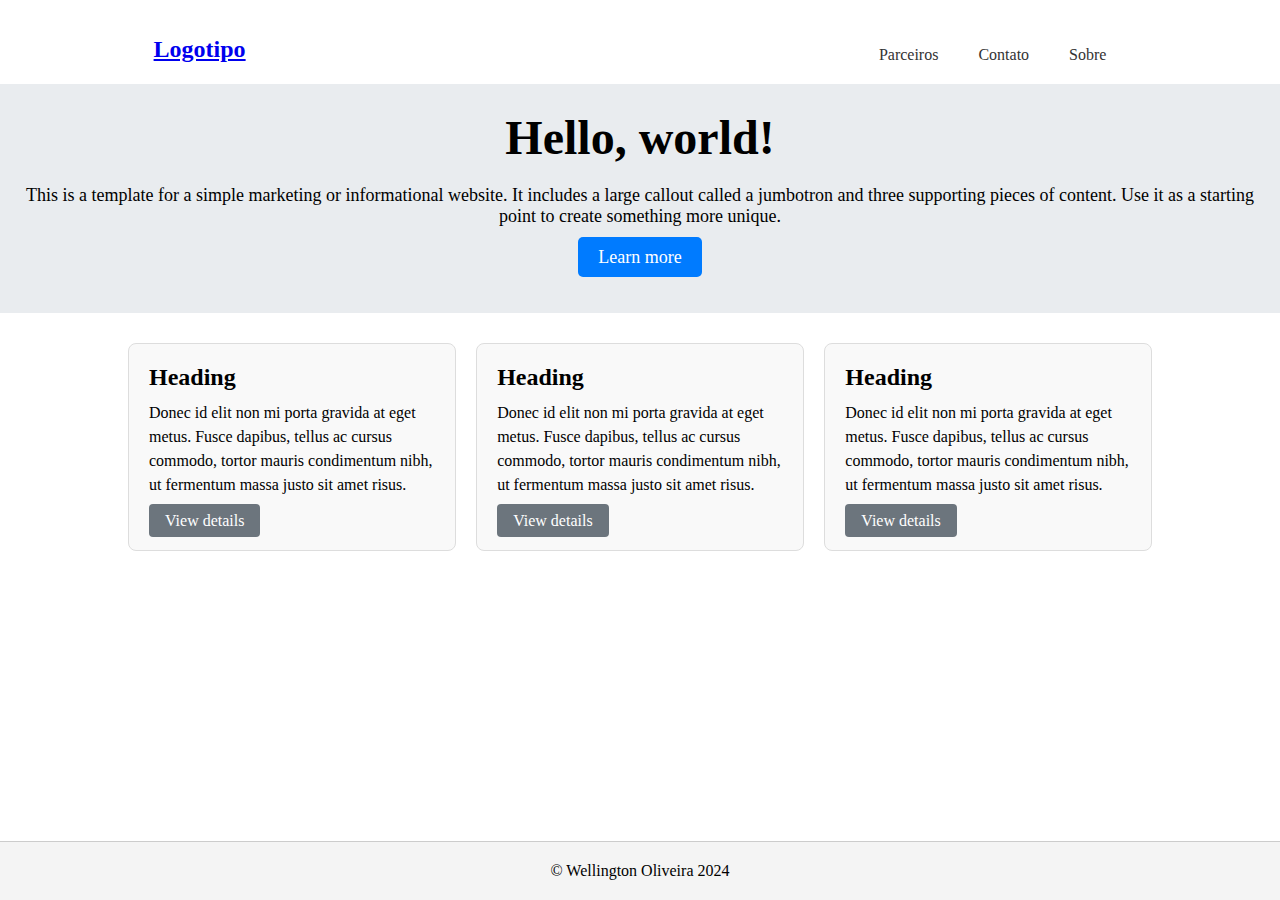
<file: exercicios/exercicio-01/index.html>
<!DOCTYPE html>
<html lang="pt-br">
  <head>
    <meta charset="UTF-8" />
    <meta name="viewport" content="width=device-width, initial-scale=1" />
    <title>TITULO AQUI</title>
    <meta name="description" content="DESCRICAO AQUI" />
    <meta name="author" content="Wellington_Oliveira" />

    <link rel="icon" href="../images/favicon.png" type="image/png" />

    <link rel="stylesheet" href="style.css" />
  </head>

  <body>
    <nav class="navbar clearfix">
      <a href="#" class="logo">Logotipo</a>
      <div id="menu">
        <ul>
          <li class="menu-item">
            <a class="menu-link" href="#">Parceiros</a>
          </li>
          <li class="menu-item">
            <a class="menu-link" href="#">Contato</a>
          </li>
          <li class="menu-item">
            <a class="menu-link" href="#">Sobre</a>
          </li>
        </ul>
      </div>
    </nav>

    <main>
      <div class="jumbotron">
        <div class="container clearfix">
          <h1>Hello, world!</h1>
          <p>
            This is a template for a simple marketing or informational website.
            It includes a large callout called a jumbotron and three supporting
            pieces of content. Use it as a starting point to create something
            more unique.
          </p>
          <p>
            <a class="btn btn-primary">Learn more</a>
          </p>
        </div>
      </div>

      <div class="container-clearfix">
        <div class="coluna">
          <h2>Heading</h2>
          <p>
            Donec id elit non mi porta gravida at eget metus. Fusce dapibus,
            tellus ac cursus commodo, tortor mauris condimentum nibh, ut
            fermentum massa justo sit amet risus.
          </p>
          <a class="btn btn-small btn-secondary">View details</a>
        </div>
        <div class="coluna">
          <h2>Heading</h2>
          <p>
            Donec id elit non mi porta gravida at eget metus. Fusce dapibus,
            tellus ac cursus commodo, tortor mauris condimentum nibh, ut
            fermentum massa justo sit amet risus.
          </p>
          <a class="btn btn-small btn-secondary">View details</a>
        </div>
        <div class="coluna">
          <h2>Heading</h2>
          <p>
            Donec id elit non mi porta gravida at eget metus. Fusce dapibus,
            tellus ac cursus commodo, tortor mauris condimentum nibh, ut
            fermentum massa justo sit amet risus.
          </p>
          <a class="btn btn-small btn-secondary">View details</a>
        </div>
      </div>
    </main>

    <footer>
      <p>© Wellington Oliveira 2024</p>
    </footer>
  </body>
</html>
</file>
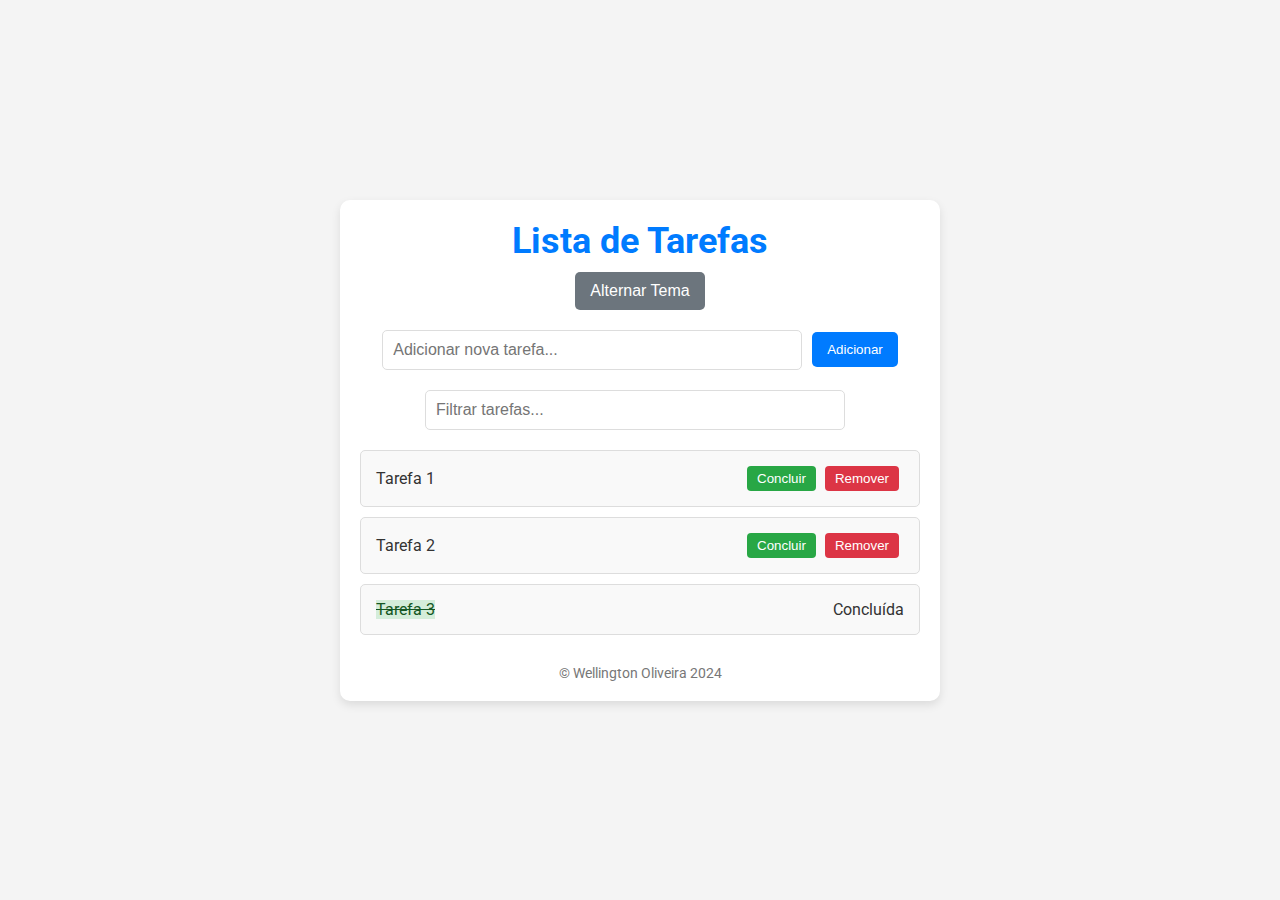
<file: exercicios/exercicio-02/index.html>
<!DOCTYPE html>
<html lang="pt-br">
<head>
  <meta charset="UTF-8" />
  <meta name="viewport" content="width=device-width, initial-scale=1.0" />
  <meta name="description" content="DESCRICAO AQUI" />
  <meta name="author" content="Wellington_Oliveira" />
  <link rel="icon" href="../images/favicon.png" type="image/png" />
  <title>Lista de Tarefas</title>
  <link rel="stylesheet" href="style.css" />
  <link href="https://fonts.googleapis.com/css2?family=Roboto:wght@400;700&display=swap" rel="stylesheet">
</head>
<body>
  <div class="app">
    <header>
      <h1>Lista de Tarefas</h1>
      <div class="theme-toggle">
        <button id="theme-btn" class="btn-theme">Alternar Tema</button>
      </div>
    </header>

    <main>
      <div class="add-task">
        <input type="text" id="task-input" placeholder="Adicionar nova tarefa..." />
        <button id="add-btn" class="btn">Adicionar</button>
      </div>

      <div class="filter-task">
        <input type="text" id="filter-input" placeholder="Filtrar tarefas..." />
      </div>

      <ul id="task-list"></ul>
    </main>

    <footer>
      <p>© Wellington Oliveira 2024</p>
    </footer>
  </div>

  <script src="script.js"></script>
</body>
</html>
</file>
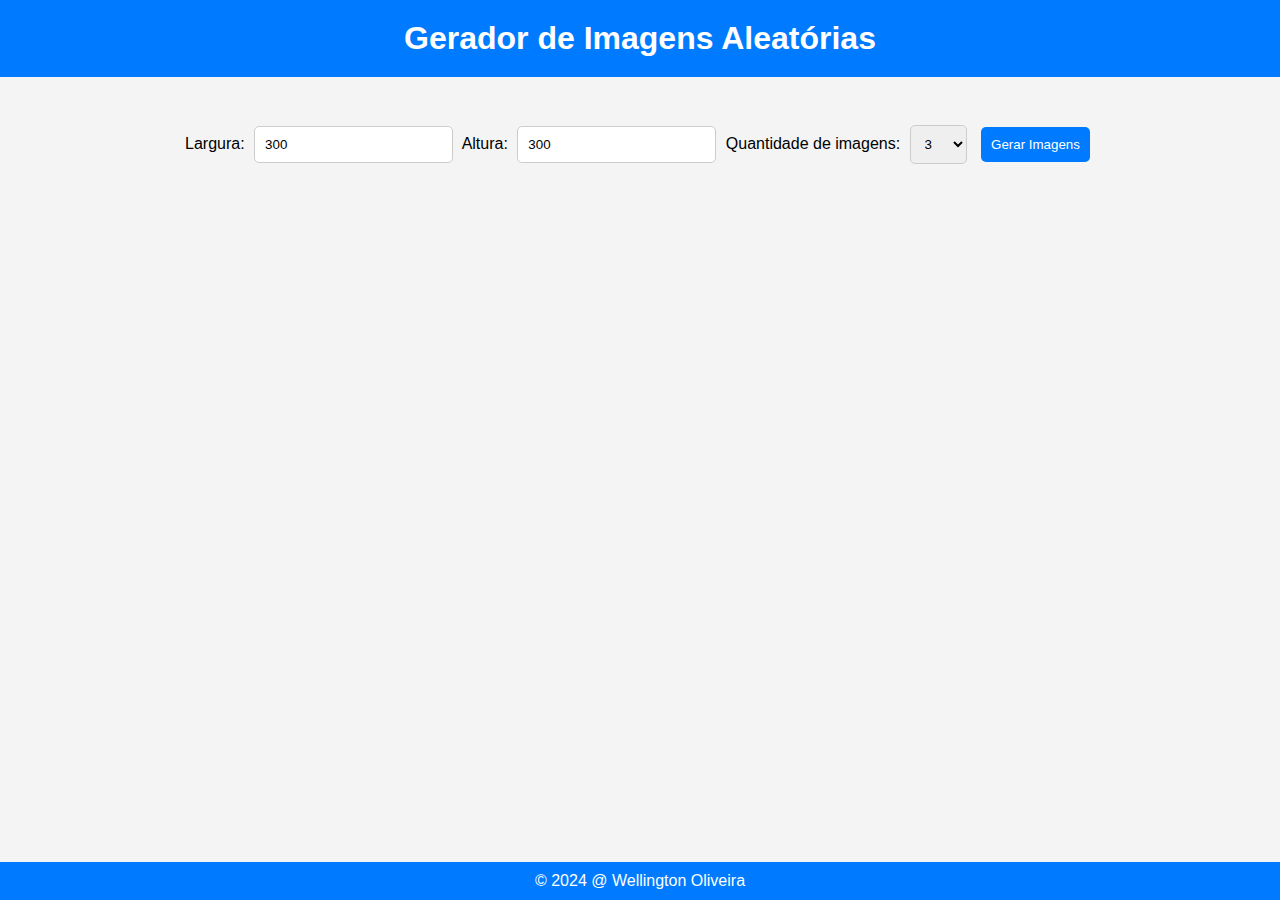
<file: exercicios/exercicio-03/index.html>
<!DOCTYPE html>
<html lang="pt-br">
<head>
    <meta charset="UTF-8">
    <meta name="viewport" content="width=device-width, initial-scale=1.0">
    <meta http-equiv="X-UA-Compatible" content="IE=edge">
    <title>Gerador de Imagens Aleatórias</title>
    <meta name="description" content="DESCRICAO AQUI" />
    <meta name="author" content="Wellington_Oliveira" />
    <link rel="icon" href="../images/favicon.png" type="image/png" />
    <link rel="stylesheet" href="style.css">
</head>
<body>

    <!-- Header fixo -->
    <header>
        <h1>Gerador de Imagens Aleatórias</h1>
    </header>

    <main>
        <div class="container">
            <form id="imageForm">
                <label for="width">Largura:</label>
                <input type="number" id="width" name="width" value="300" required>

                <label for="height">Altura:</label>
                <input type="number" id="height" name="height" value="300" required>

                <label for="quantity">Quantidade de imagens:</label>
                <select id="quantity" name="quantity">
                    <option value="3">3</option>
                    <option value="5">5</option>
                    <option value="10">10</option>
                    <option value="20">20</option>
                </select>

                <button type="submit">Gerar Imagens</button>
            </form>

            <div id="imageGrid"></div>
        </div>
    </main>

    <footer>
        &copy; 2024 @ Wellington Oliveira
    </footer>

    <script src="main.js"></script>
</body>
</html>
</file>
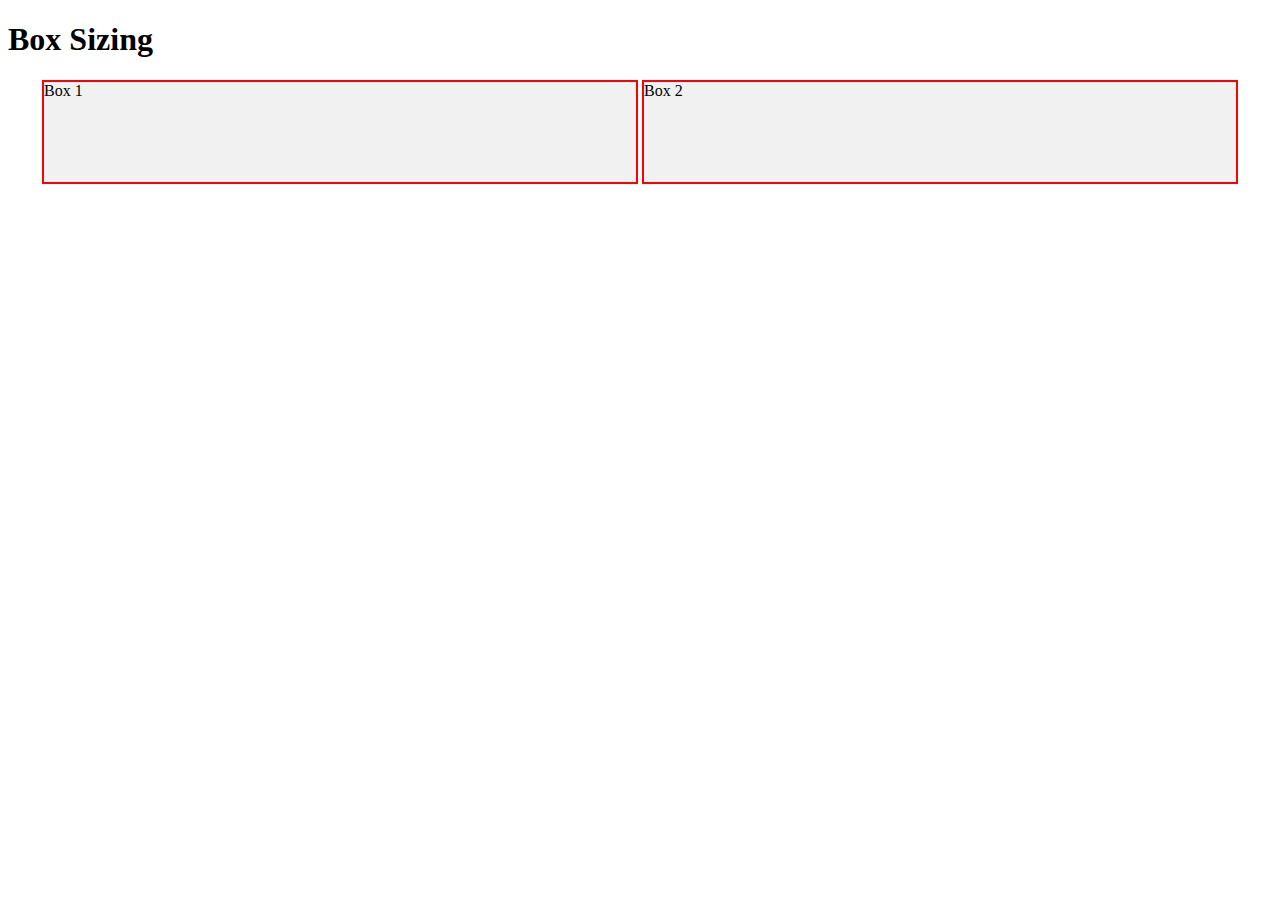
<file: util/box_model.html>
<!DOCTYPE html>
<html lang="en">
  <head>
    <meta charset="UTF-8" />
    <meta name="viewport" content="width=device-width, initial-scale=1.0" />
    <title>Document</title>
    <style>
      .container {
        display: block;
        width: 1200px;
        max-width: 100%;
        margin: 0 auto;
      }
      .box {
        display: block;
        width: calc(50% - 8px);
        height: 100px;
        background-color: #f1f1f1;
        border: 2px solid red;
        margin: 0 2px;
        float: left;
      }
    </style>
  </head>
  <body>
    <h1>Box Sizing</h1>
    <div class="container">
      <div class="box">Box 1</div>
      <div class="box">Box 2</div>
    </div>
  </body>
</html>
</file>
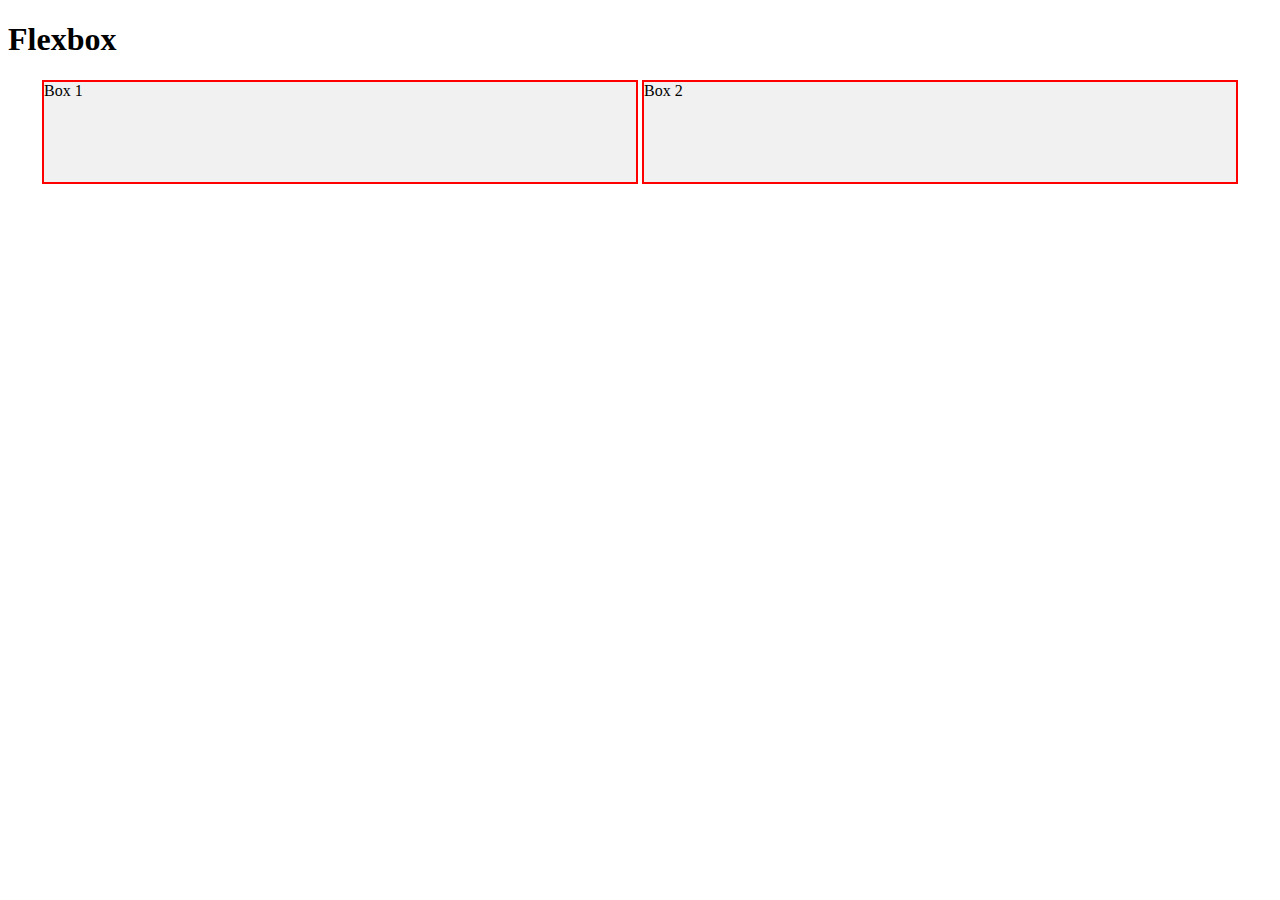
<file: util/flexbox.html>
<!DOCTYPE html>
<html lang="en">
  <head>
    <meta charset="UTF-8" />
    <meta name="viewport" content="width=device-width, initial-scale=1.0" />
    <title>Document</title>
    <style>
      .container {
        display: flex;
        justify-content: space-between;
        width: 1200px;
        max-width: 100%;
        margin: 0 auto;
      }
      .box {
        width: 50%;
        height: 100px;
        background-color: #f1f1f1;
        border: 2px solid red;
        margin: 0 2px;
      }
    </style>
  </head>
  <body>
    <h1>Flexbox</h1>
    <div class="container">
      <div class="box">Box 1</div>
      <div class="box">Box 2</div>
    </div>
  </body>
</html>
</file>
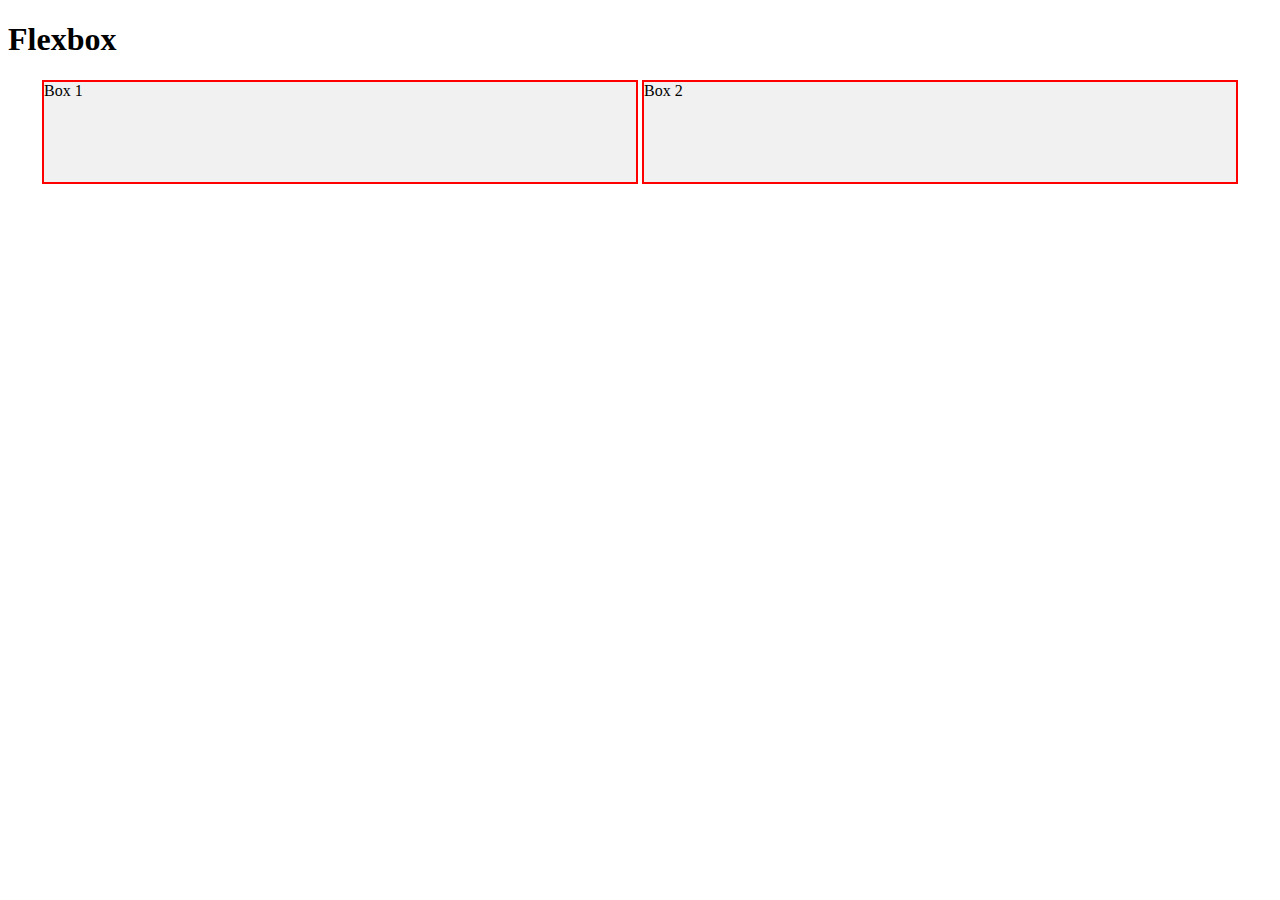
<file: util/grid.html>
<!DOCTYPE html>
<html lang="en">
  <head>
    <meta charset="UTF-8" />
    <meta name="viewport" content="width=device-width, initial-scale=1.0" />
    <title>Document</title>
    <style>
      .container {
        display: grid;
        grid-template-columns: 1fr 1fr;
        width: 1200px;
        max-width: 100%;
        margin: 0 auto;
      }
      .box {
        height: 100px;
        background-color: #f1f1f1;
        border: 2px solid red;
        margin: 0 2px;
      }
    </style>
  </head>
  <body>
    <h1>Flexbox</h1>
    <div class="container">
      <div class="box">Box 1</div>
      <div class="box">Box 2</div>
    </div>
  </body>
</html>
</file>
<file: exercicios/exercicio-01/style.css>
* {
    margin: 0;
    padding: 0;
    box-sizing: border-box;
  }
  
  /* Estilo 1: Display block com float*/
  .navbar {
    display: block;
    margin: 2%;
    padding: 10px 10%;
    margin-bottom: 3%;
  }
  
  .logo {
    float: left;
    font-size: 24px;
    font-weight: bold;
  }
  
  #menu {
    float: right;
  }
  
  #menu ul {
    list-style: none;
    margin: 0;
    padding: 0;
  }
  
  #menu ul li {
    float: left;
  }
  
  #menu ul li a {
    padding: 10px 20px;
    display: block;
    color: #333;
    text-decoration: none;
  }
  
  #menu ul li a:hover {
    background-color: #ddd;
    border-bottom: 3px solid #333;
  }
  
  /* Estilo 2: Display flex para o conteúdo principal (jumbotron) */
  .jumbotron {
    display: flex;
    flex-direction: column; /* Alinha itens verticalmente */
    justify-content: center;
    align-items: center;
    background-color: #e9ecef;
    padding: 2%;
    margin-bottom: 30px;
    text-align: center;
  }
  
  .jumbotron h1 {
    font-size: 48px;
    margin-bottom: 20px;
  }
  
  .jumbotron p {
    font-size: 18px;
    margin-bottom: 20px;
  }
  
  .jumbotron .btn {
    padding: 10px 20px;
    background-color: #007bff;
    color: white;
    text-decoration: none;
    border-radius: 5px;
  }
  
  /* Estilo 3: Display grid para as colunas na .container-clearfix */
  .container-clearfix {
    display: grid;
    grid-template-columns: repeat(3, 1fr); /* Três colunas de largura igual */
    gap: 2%; /* Espaço entre as colunas */
    padding: 0 10%;
  }
  
  .coluna {
    background-color: #f9f9f9;
    padding: 20px;
    border: 1px solid #ddd;
    border-radius: 8px;
  }
  
  .coluna h2 {
    font-size: 24px;
    margin-bottom: 10px;
  }
  
  .coluna p {
    font-size: 16px;
    line-height: 1.5;
    margin-bottom: 15px;
  }
  
  .coluna .btn {
    padding: 8px 16px;
    background-color: #6c757d;
    color: white;
    border-radius: 4px;
  }
  
  /* Estilo do rodapé fixo */
  footer {
    position: fixed;
    bottom: 0;
    width: 100%;
    text-align: center;
    padding: 20px;
    background-color: #f4f4f4;
    border-top: 1px solid #ccc;
  }
</file>
<file: exercicios/exercicio-02/style.css>
* {
    margin: 0;
    padding: 0;
    box-sizing: border-box;
  }
  
  body {
    font-family: 'Roboto', sans-serif;
    background-color: #f4f4f4;
    color: #333;
    display: flex;
    justify-content: center;
    align-items: center;
    height: 100vh;
    padding: 0 20px;
  }
  
  .app {
    max-width: 600px;
    width: 100%;
    background-color: white;
    padding: 20px;
    border-radius: 10px;
    box-shadow: 0 4px 10px rgba(0, 0, 0, 0.1);
    text-align: center;
  }
  
  header {
    margin-bottom: 20px;
  }
  
  header h1 {
    font-size: 36px;
    color: #007bff;
    margin-bottom: 10px;
  }
  
  .theme-toggle {
    margin-bottom: 20px;
  }
  
  .btn-theme {
    background-color: #6c757d;
    color: white;
    border: none;
    padding: 10px 15px;
    border-radius: 5px;
    cursor: pointer;
    font-size: 16px;
    transition: background-color 0.3s ease;
  }
  
  .btn-theme:hover {
    background-color: #5a6268;
  }
  
  .add-task, .filter-task {
    display: flex;
    justify-content: center;
    align-items: center;
    margin-bottom: 20px;
  }
  
  #task-input, #filter-input {
    width: 75%;
    padding: 10px;
    font-size: 16px;
    border: 1px solid #ddd;
    border-radius: 5px;
    margin-right: 10px;
  }
  
  #add-btn {
    padding: 10px 15px;
    background-color: #007bff;
    color: white;
    border: none;
    border-radius: 5px;
    cursor: pointer;
    transition: background-color 0.3s ease;
  }
  
  #add-btn:hover {
    background-color: #0056b3;
  }
  
  #task-list {
    list-style: none;
    padding: 0;
    margin-top: 20px;
  }
  
  #task-list li {
    padding: 15px;
    background-color: #f9f9f9;
    border: 1px solid #ddd;
    margin-bottom: 10px;
    border-radius: 5px;
    display: flex;
    justify-content: space-between;
    align-items: center;
    transition: background-color 0.3s ease;
  }
  
  .completed {
    background-color: #d4edda; /* Fundo verde claro */
    color: #155724; /* Texto verde escuro */
    text-decoration: line-through;
  }
  
  .completed .completed-message {
    display: inline-block;
    margin-left: 10px;
    font-size: 14px;
    font-weight: bold;
    color: #28a745;
  }
  
  /* Esconde os botões de controle quando a tarefa está concluída */
  .completed div {
    display: none;
  }
  
  button.complete-task, button.remove-task {
    padding: 5px 10px;
    background-color: #28a745;
    color: white;
    border: none;
    border-radius: 4px;
    cursor: pointer;
    transition: background-color 0.3s ease;
    margin-right: 5px;
  }
  
  button.remove-task {
    background-color: #dc3545;
  }
  
  button.complete-task:hover {
    background-color: #218838;
  }
  
  button.remove-task:hover {
    background-color: #c82333;
  }
  
  footer {
    margin-top: 30px;
  }
  
  footer p {
    font-size: 14px;
    color: #777;
  }
  
  /* Tema escuro */
  body.dark-mode {
    background-color: #333;
    color: white;
  }
  
  body.dark-mode .app {
    background-color: #444;
    color: white;
  }
  
  body.dark-mode #task-input, body.dark-mode #filter-input {
    background-color: #555;
    color: white;
  }
  
  body.dark-mode #add-btn {
    background-color: #28a745;
  }
  
  body.dark-mode #task-list li {
    background-color: #555;
    color: white;
  }
  
  body.dark-mode .btn-theme {
    background-color: #343a40;
  }
</file>
<file: exercicios/exercicio-03/style.css>
* {
    margin: 0;
    padding: 0;
    box-sizing: border-box;
}

body {
    font-family: Arial, sans-serif;
    background-color: #f4f4f4;
    display: flex;
    flex-direction: column;
    min-height: 100vh;
}

header {
    background-color: #007bff;
    color: white;
    padding: 20px;
    position: fixed; /* Mantém o header fixo no topo */
    width: 100%;
    top: 0;
    z-index: 1000;
    text-align: center;
}

header h1 {
    margin: 0;
}

main {
    margin-top: 100px; /* Compensa a altura do header fixo */
    flex: 1;
}

.container {
    max-width: 1200px;
    margin: 20px auto;
    text-align: center;
}

form {
    margin-bottom: 20px;
}

input,
select,
button {
    margin: 5px;
    padding: 10px;
    border-radius: 5px;
    border: 1px solid #ccc;
}

button {
    background-color: #007bff;
    color: white;
    border: none;
    cursor: pointer;
}

button:hover {
    background-color: #0056b3;
}

#imageGrid {
    display: flex;
    flex-wrap: wrap;
    justify-content: center;
    gap: 20px;
}

.image-container {
    background-color: #f0f0f0;
    padding: 10px;
    border-radius: 8px;
    box-shadow: 0px 4px 6px rgba(0, 0, 0, 0.1);
    transition: transform 0.3s;
}

.image-container:hover {
    transform: scale(1.05);
}

.image-container img {
    display: block;
    margin: 0 auto;
    max-width: 100%;
    height: auto;
    border-radius: 5px;
    background-color: #ffffff;
}

.image-actions {
    margin-top: 10px;
}

.image-actions button,
.image-actions a {
    margin: 5px;
    padding: 5px 10px;
    border-radius: 5px;
    border: none;
    background-color: #28a745;
    color: white;
    text-decoration: none;
    cursor: pointer;
}

.image-actions a {
    background-color: #17a2b8;
}

.image-actions button:hover,
.image-actions a:hover {
    background-color: #218838;
}

/* Footer */
footer {
    background-color: #007bff;
    color: white;
    padding: 10px;
    text-align: center;
    position: fixed;
    bottom: 0;
    width: 100%;
}
</file>
